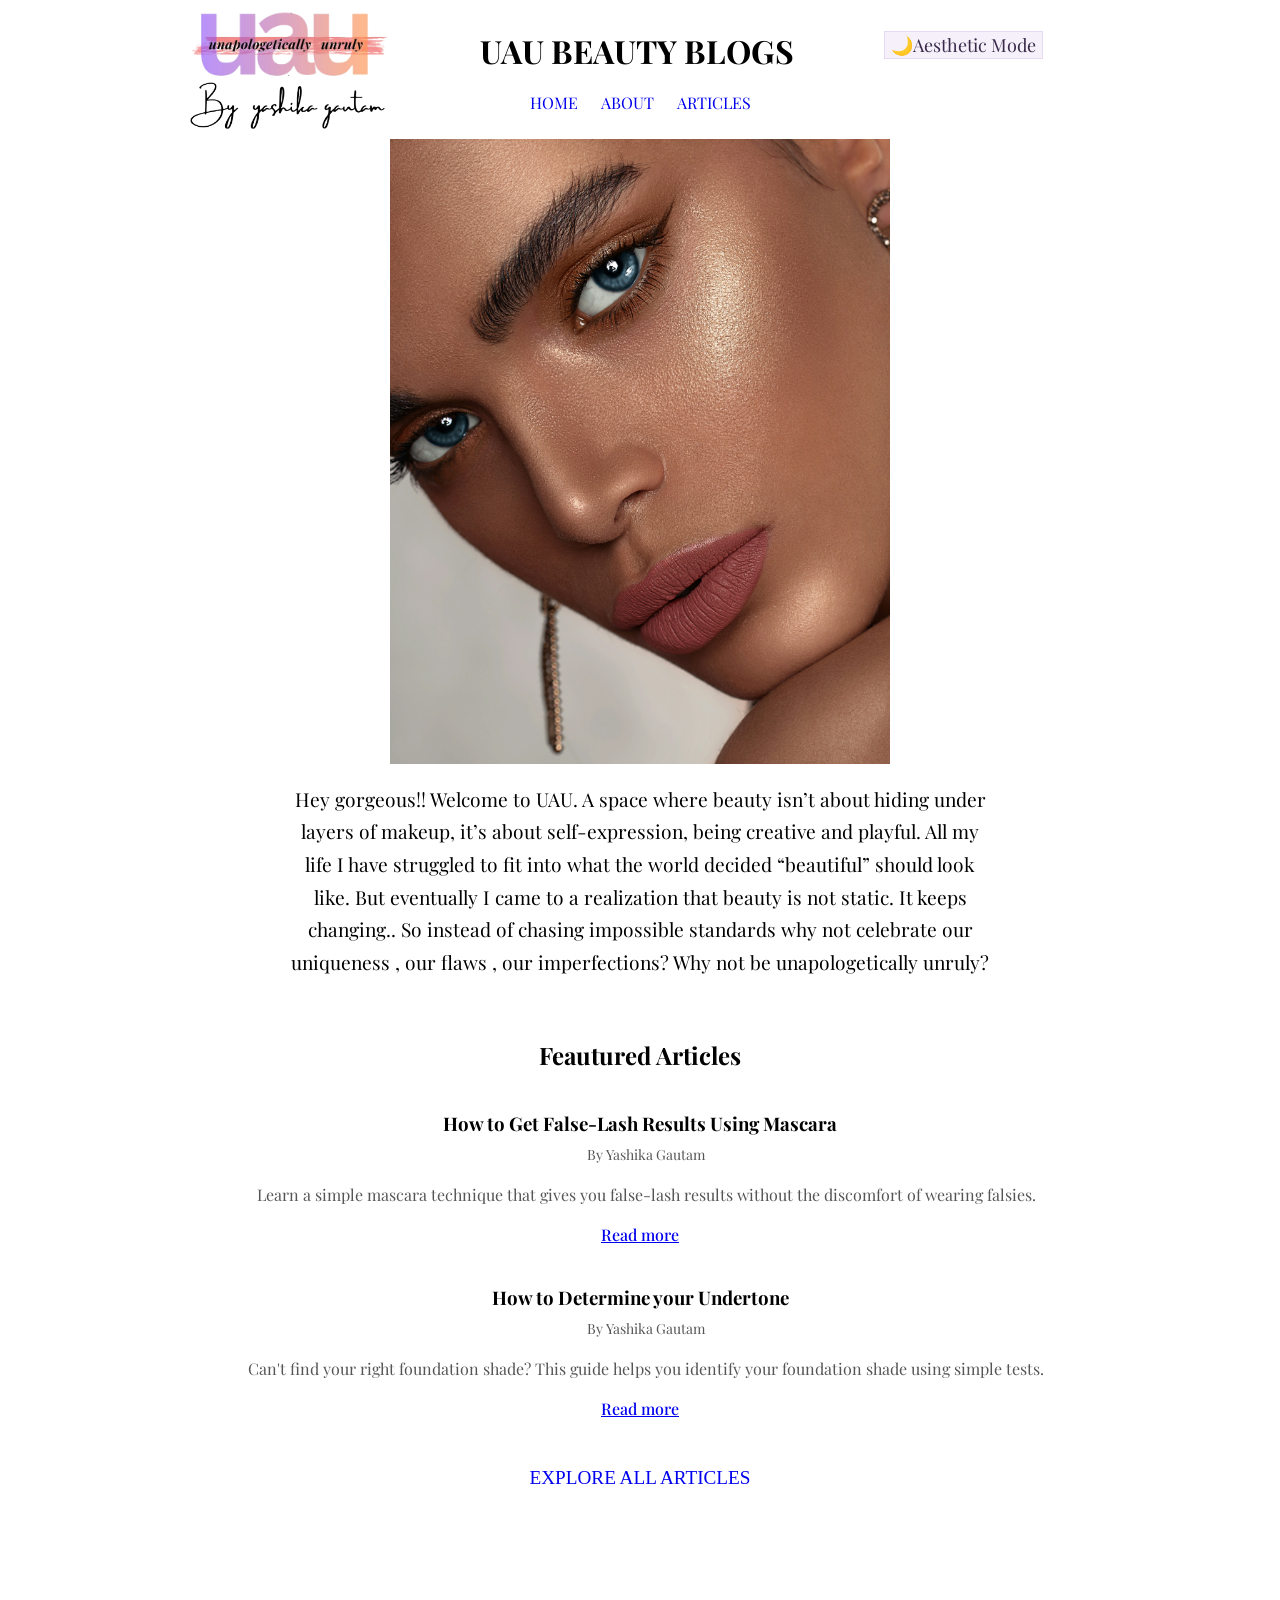
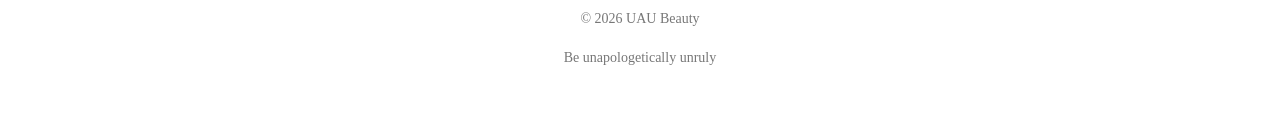
<file: index.html>
<!DOCTYPE html>
<html lang="en">
    <head>

    <meta charset="UTF-8">
    <meta name="viewport" content="width=device-width, initial-scale=1.0">
    <title>UAU Beauty HOME</title>
    <link rel ="<link rel="preconnect" href="https://fonts.googleapis.com">
<link rel="preconnect" href="https://fonts.gstatic.com" crossorigin>
<link href="https://fonts.googleapis.com/css2?family=Playfair+Display:ital,wght@0,400..900;1,400..900&display=swap" rel="stylesheet">
    <link rel="stylesheet"href="style.css">
    </head>
    <body>
        <header class ="site-header">
          
            <div class="brand">
           
                  <img src="LOGO.png"alt="LOGO" class="LOGO">
                  
                  
             <h1>UAU BEAUTY BLOGS</h1>
              <button id="Toggle">🌙Aesthetic Mode</button>
          </div>
           
            <div class="gg">
           
           <IMG src="SIGN.png"alt="SIGN"class ="SIGN">
            
            <nav>
                <a href="HOME.html">HOME</a>
                <a href="ABOUT.html">ABOUT</a>
            <a href="ARTICLES.html">ARTICLES</a>
            
        </nav>
      </div>
        </header>
        <main>
          
        <img src="HERO.JPG.jpg"alt="Aesthetic makeup image" class="heroimage">
        <section class ="why">
        <p  >Hey gorgeous!! Welcome to UAU. A space where beauty isn’t about hiding under layers of makeup, it’s about self-expression, being creative and playful. All my life I have struggled to fit into what the world decided “beautiful” should look like. But eventually I came to a realization that beauty is not static. It keeps changing.. So instead of chasing impossible standards why not celebrate our uniqueness , our flaws , our imperfections? Why not be unapologetically unruly?</p>
        </section>
        <section class="featured">
            <h2> Feautured Articles</h2>
            <div claSS="Articles preview">
        <article class="CARD">
             <h3>How to Get False-Lash Results Using Mascara</h3>
    <p class="meta">By Yashika Gautam</p>
    <p>
      Learn a simple mascara technique that gives you false-lash results
      without the discomfort of wearing falsies.
    </p>
     <a href="EYELASH ARTICLE.html">Read more</a>
        </article>

      <article class="CARD">
        <div>
              <h3>How to Determine your Undertone</h3>
    <p class="meta">By Yashika Gautam</p>
    <p>
      Can't find your right foundation shade? This guide helps you identify your foundation shade using simple tests.
    </p>
    </p>
     <a href="#">Read more</a>
            
        </article>
        </div>
        
        </section>
       
         <div class ="home-cta">
            <a href="ARTICLES.html">EXPLORE ALL ARTICLES</a>
         </div>
     </div>
     </main>
     <footer class="site-footer">
          <p>&copy 2026 UAU Beauty</p>
          <p> Be unapologetically unruly</p>
        </footer>
        <script src="java.js" ></script>
     </body>
</html>
</file>
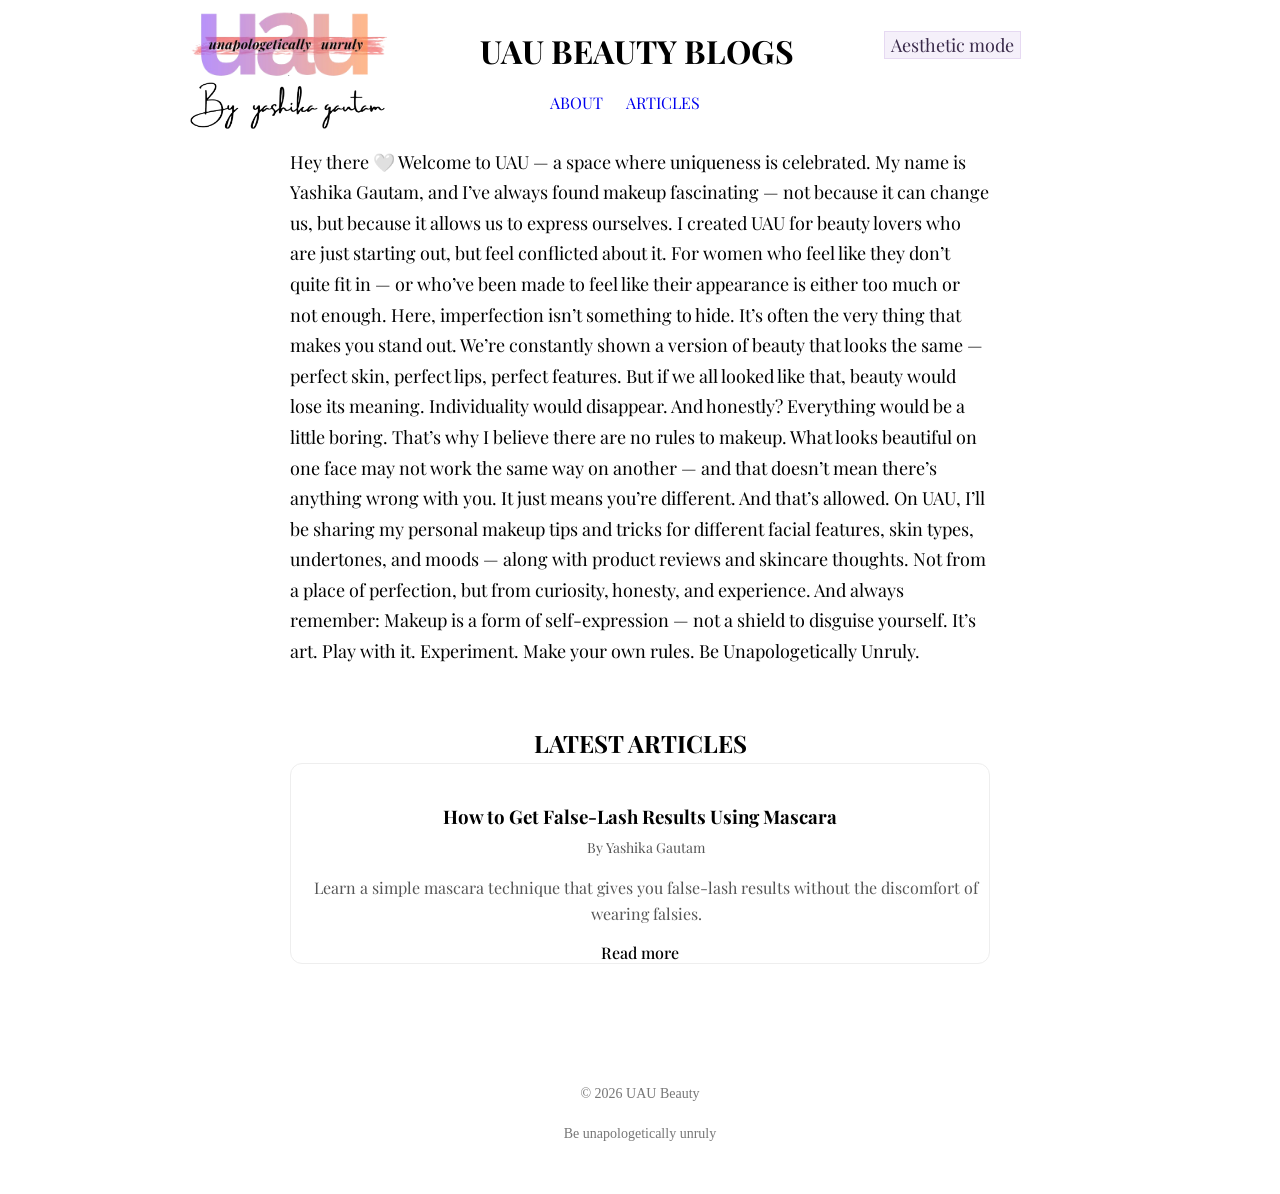
<file: ABOUT.html>
<!DOCTYPE html>
<html lang="en">
    <head>

    <meta charset="UTF-8">
    <meta name="viewport" content="width=device-width, initial-scale=1.0">
    <title>UAU Beauty INTRODUCTION</title>
    <link rel="preconnect" href="https://fonts.googleapis.com">
<link rel="preconnect" href="https://fonts.gstatic.com" crossorigin>
<link href="https://fonts.googleapis.com/css2?family=Playfair+Display:ital,wght@0,400..900;1,400..900&display=swap" rel="stylesheet">
    <link rel="stylesheet"href="style.css">
    </head>
    <body>
        <header class ="site-header">
          
            <div class="brand">
           
                  <img src="LOGO.png"alt="LOGO" class="LOGO">
                  
                  
             <h1>UAU BEAUTY BLOGS</h1>
              <button id="Toggle">Aesthetic mode</button>
          </div>
           
            <div class="gg">
           
           <IMG src="SIGN.png"alt="SIGN"class ="SIGN">
            
            <nav>
                <a href="HOME.html"></a>
                <a href="ABOUT.html">ABOUT</a>
            <a href="ARTICLES.html">ARTICLES</a>
            
        </nav>
      </div>
        </header>
        <main class="content">
            <section class ="intro">
                <p>
                    Hey there 🤍 Welcome to UAU — a space where uniqueness is celebrated.
My name is Yashika Gautam, and I’ve always found makeup fascinating — not because it can change us, but because it allows us to express ourselves.
I created UAU for beauty lovers who are just starting out, but feel conflicted about it.
For women who feel like they don’t quite fit in — or who’ve been made to feel like their appearance is either too much or not enough.
Here, imperfection isn’t something to hide.
It’s often the very thing that makes you stand out.
We’re constantly shown a version of beauty that looks the same — perfect skin, perfect lips, perfect features. But if we all looked like that, beauty would lose its meaning. Individuality would disappear. And honestly? Everything would be a little boring.
That’s why I believe there are no rules to makeup.
What looks beautiful on one face may not work the same way on another — and that doesn’t mean there’s anything wrong with you. It just means you’re different. And that’s allowed.
On UAU, I’ll be sharing my personal makeup tips and tricks for different facial features, skin types, undertones, and moods — along with product reviews and skincare thoughts. Not from a place of perfection, but from curiosity, honesty, and experience.
And always remember:
Makeup is a form of self-expression — not a shield to disguise yourself.
It’s art. Play with it. Experiment. Make your own rules.
Be Unapologetically Unruly.
                </p>
            </section>
            <section class="latest articles">
                <h2>LATEST ARTICLES</h2>
                  <article class="preview">
                    
                    <a href="EYELASH ARTICLE.html" class="previewlink">
    <h3>How to Get False-Lash Results Using Mascara</h3>
    <p class="meta">By Yashika Gautam</p>
    <p>
      Learn a simple mascara technique that gives you false-lash results
      without the discomfort of wearing falsies.
    </p>
    <span class="read-more">Read more</span>
    </a>
     <script src="java.js" ></script>
  </article>
            </section>
        </main>
         <footer class="site-footer">
          <p>&copy 2026 UAU Beauty</p>
          <p> Be unapologetically unruly</p>
        </footer>
    
   
</html>
</file>
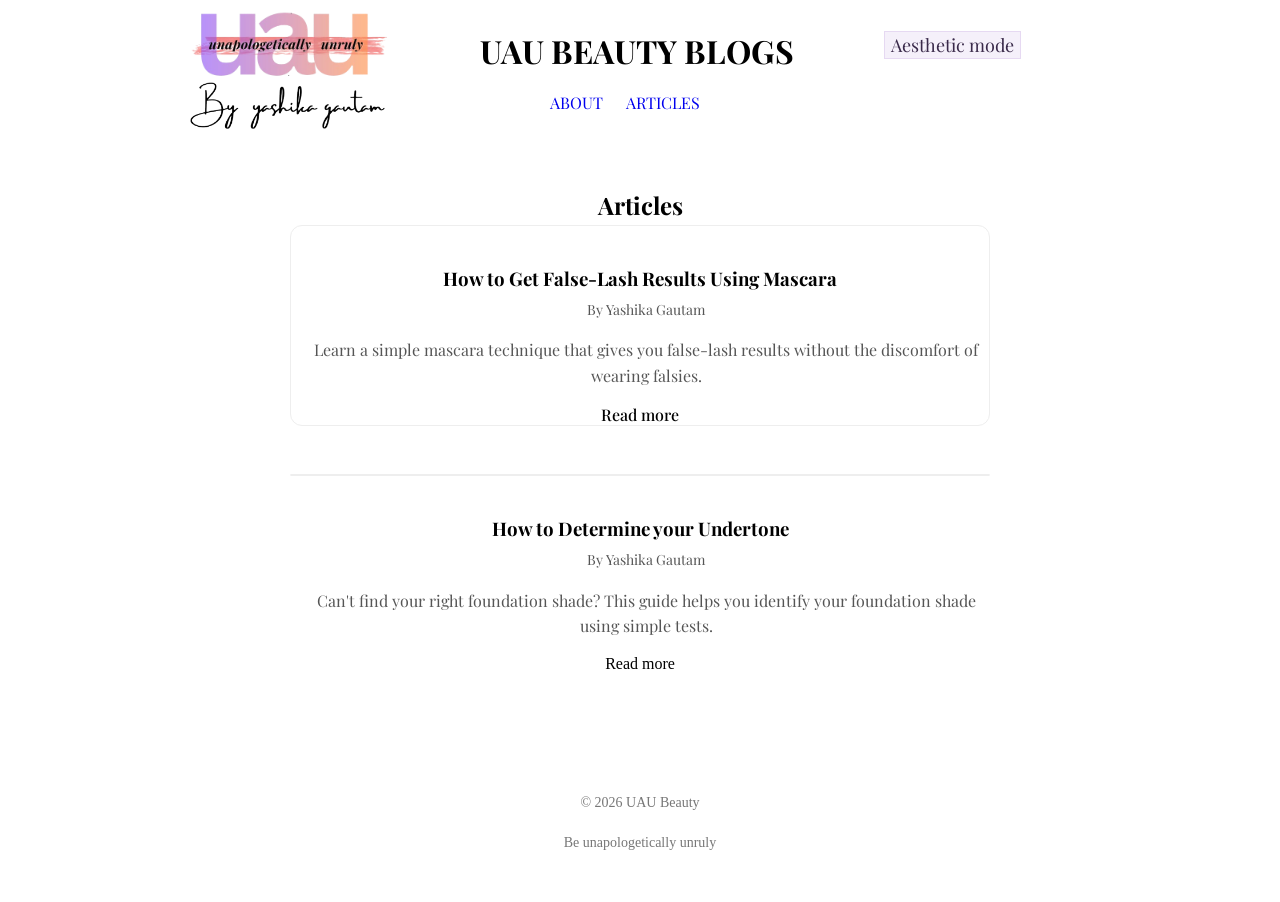
<file: ARTICLES.html>
<!DOCTYPE html>
<html lang="en">
    <head>

    <meta charset="UTF-8">
    <meta name="viewport" content="width=device-width, initial-scale=1.0">
    <title>UAU Beauty</title>
    <link rel ="<link rel="preconnect" href="https://fonts.googleapis.com">
<link rel="preconnect" href="https://fonts.gstatic.com" crossorigin>
<link href="https://fonts.googleapis.com/css2?family=Playfair+Display:ital,wght@0,400..900;1,400..900&display=swap" rel="stylesheet">
    <link rel="stylesheet"href="style.css">
    </head>
    <body>
         <header class ="site-header">
          
            <div class="brand">
           
                  <img src="LOGO.png"alt="LOGO" class="LOGO">
                  
                  
             <h1>UAU BEAUTY BLOGS</h1>
              <button id="Toggle">Aesthetic mode</button>
          </div>
           
            <div class="gg">
           
           <IMG src="SIGN.png"alt="SIGN"class ="SIGN">
            
            <nav>
                <a href="HOME.html"></a>
                <a href="ABOUT.html">ABOUT</a>
            <a href="ARTICLES.html">ARTICLES</a>
            
        </nav>
      </div>
        </header>
       <h2>Articles</h2>

<section class="articles-list">

  <article class="preview">
    <a href="EYELASH ARTICLE.html" class="previewlink">
    <h3>How to Get False-Lash Results Using Mascara</h3>
    <p class="meta">By Yashika Gautam</p>
    <p>
      Learn a simple mascara technique that gives you false-lash results
      without the discomfort of wearing falsies.
    </p>
     <span class="read-more">Read more</span>
    </a>
  </article>
  <article class="preview">
     <a href="#" class="previewlink"></a>
    <h3>How to Determine your Undertone</h3>
    <p class="meta">By Yashika Gautam</p>
    <p>
      Can't find your right foundation shade? This guide helps you identify your foundation shade using simple tests.
    </p>
      <span class="read-more">Read more</span>
  </a>
  </article>

  


</section>
 <script src="java.js" ></script>

        </main>
        <footer class="site-footer">
          <p>&copy 2026 UAU Beauty</p>
          <p> Be unapologetically unruly</p>
        </footer>
</html>
</file>
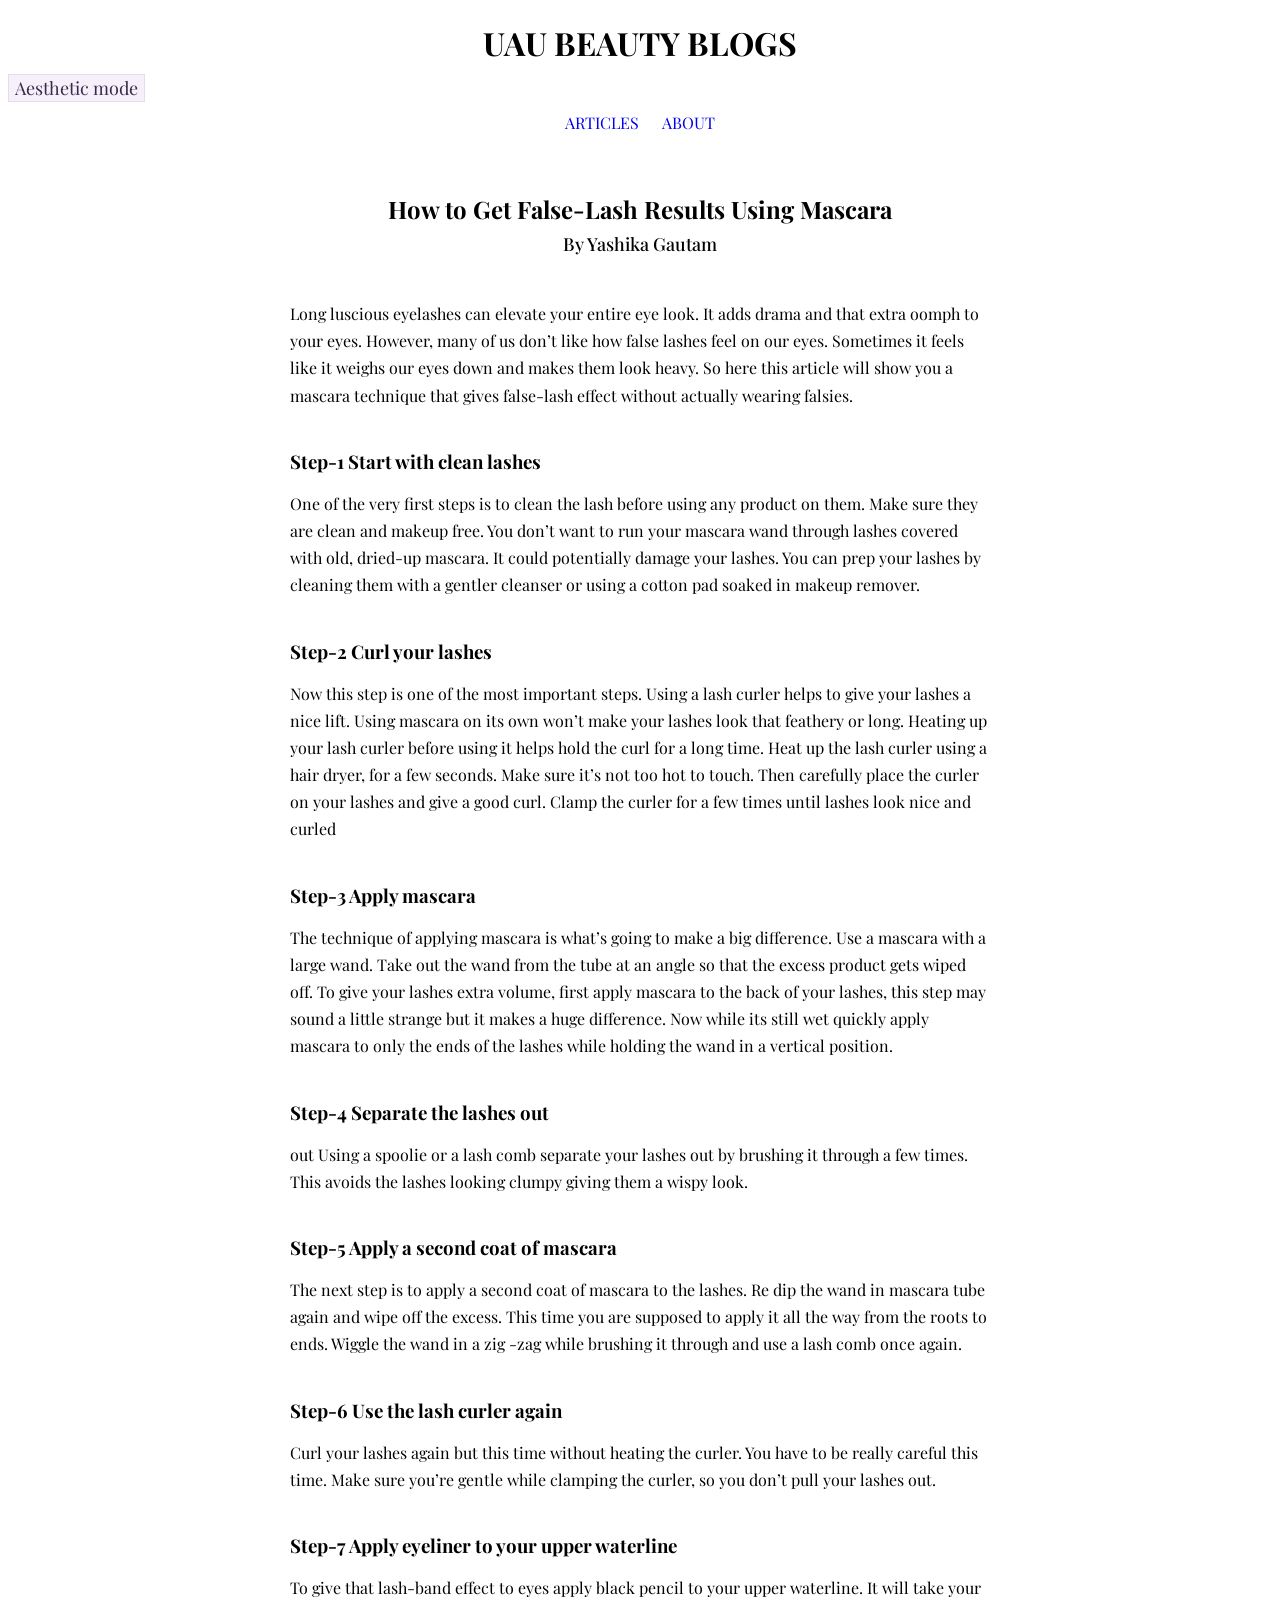
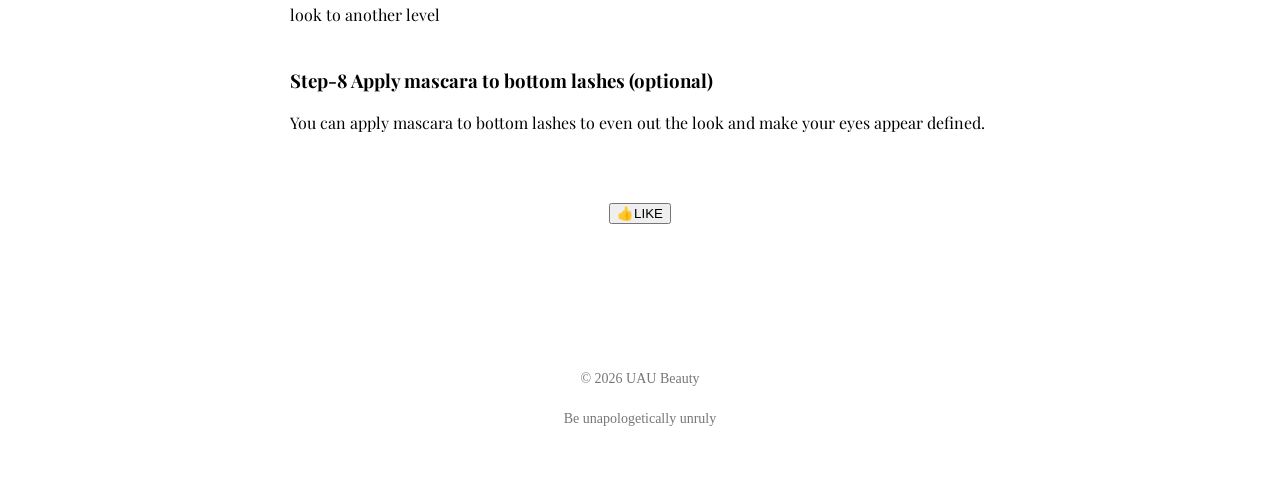
<file: EYELASH ARTICLE.html>
<!DOCTYPE html>
<html lang="en">
<head>

    <meta charset="UTF-8">
    <meta name="viewport" content="width=device-width, initial-scale=1.0">
    <title>MASCARA TRICK</title>
    <link rel="preconnect" href="https://fonts.googleapis.com">
<link rel="preconnect" href="https://fonts.gstatic.com" crossorigin>
<link href="https://fonts.googleapis.com/css2?family=Playfair+Display:ital,wght@0,400..900;1,400..900&display=swap" rel="stylesheet">
    <link rel="stylesheet"href="style.css">
    </head>
    <body>
        <header> <h1>UAU BEAUTY BLOGS</h1>
           <button id="Toggle">Aesthetic mode</button>

        <nav>
            <a href="HOME.html"></a>
            <a href="ARTICLES.html">ARTICLES</a>
            <a href="ABOUT.html">ABOUT</a>
        </nav>
        </header>
        <main class="content">
            <article>
    <h2>How to Get False-Lash Results Using Mascara</h2>
    <p class="tag"> By Yashika Gautam</p>
    
    <p>
          Long luscious eyelashes can elevate your entire eye look. It adds drama and that extra oomph to your eyes. However, many of us don’t like how false lashes feel on our eyes. Sometimes it feels like it weighs our eyes down and makes them look heavy. So here this article will show you a mascara technique that gives false-lash effect without actually wearing falsies.</p>
    </p>
    <h3>Step-1 Start with clean lashes </h3>
  <p>One of the very first steps is to clean the lash before using any product on them. Make sure they are clean and makeup free. You don’t want to run your mascara wand through lashes covered with old, dried-up mascara. It could potentially damage your lashes. You can prep your lashes by cleaning them with a gentler cleanser or using a cotton pad soaked in makeup remover.</p>
    <h3>Step-2 Curl your lashes </h3>
    <p>Now this step is one of the most important steps. Using a lash curler helps to give your lashes a nice lift. Using mascara on its own won’t make your lashes look that feathery or long. Heating up your lash curler before using it helps hold the curl for a long time. Heat up the lash curler using a hair dryer, for a few seconds. Make sure it’s not too hot to touch. Then carefully place the curler on your lashes and give a good curl. Clamp the curler for a few times until lashes look nice and curled</p>

  </p>
  <h3> Step-3 Apply mascara </h3>
  <p>The technique of applying mascara is what’s going to make a big difference. Use a mascara with a large wand. Take out the wand from the tube at an angle so that the excess product gets wiped off. To give your lashes extra volume, first apply mascara to the back of your lashes, this step may sound a little strange but it makes a huge difference. Now while its still wet quickly apply mascara to only the ends of the lashes while holding the wand in a vertical position. </p>
  <h3>Step-4 Separate the lashes out </h3>
  <p>out Using a spoolie or a lash comb separate your lashes out by brushing it through a few times. This avoids the lashes looking clumpy giving them a wispy look.</p>
  <h3>Step-5 Apply a second coat of mascara</h3>
  <p>The next step is to apply a second coat of mascara to the lashes. Re dip the wand in mascara tube again and wipe off the excess. This time you are supposed to apply it all the way from the roots to ends. Wiggle the wand in a zig -zag while brushing it through and use a lash comb once again.</p>
  <h3>Step-6 Use the lash curler again </h3>
  <p>Curl your lashes again but this time without heating the curler. You have to be really careful this time. Make sure you’re gentle while clamping the curler, so you don’t pull your lashes out.</p>
  <h3>
Step-7 Apply eyeliner to your upper waterline </h2>
<p>To give that lash-band effect to eyes apply black pencil to your upper waterline. It will take your look to another level</p>
<h3>Step-8 Apply mascara to bottom lashes (optional)</h3>
<p>You can apply mascara to bottom lashes to even out the look and make your eyes appear defined. </p>
</article>
<div class="like">
<button id="Like">👍LIKE</button>
</div>

</main>

 <footer class="site-footer">
          <p>&copy 2026 UAU Beauty</p>
          <p> Be unapologetically unruly</p>
        </footer>
        <script src="java.js"></script>

    
</body>
</html>
</file>
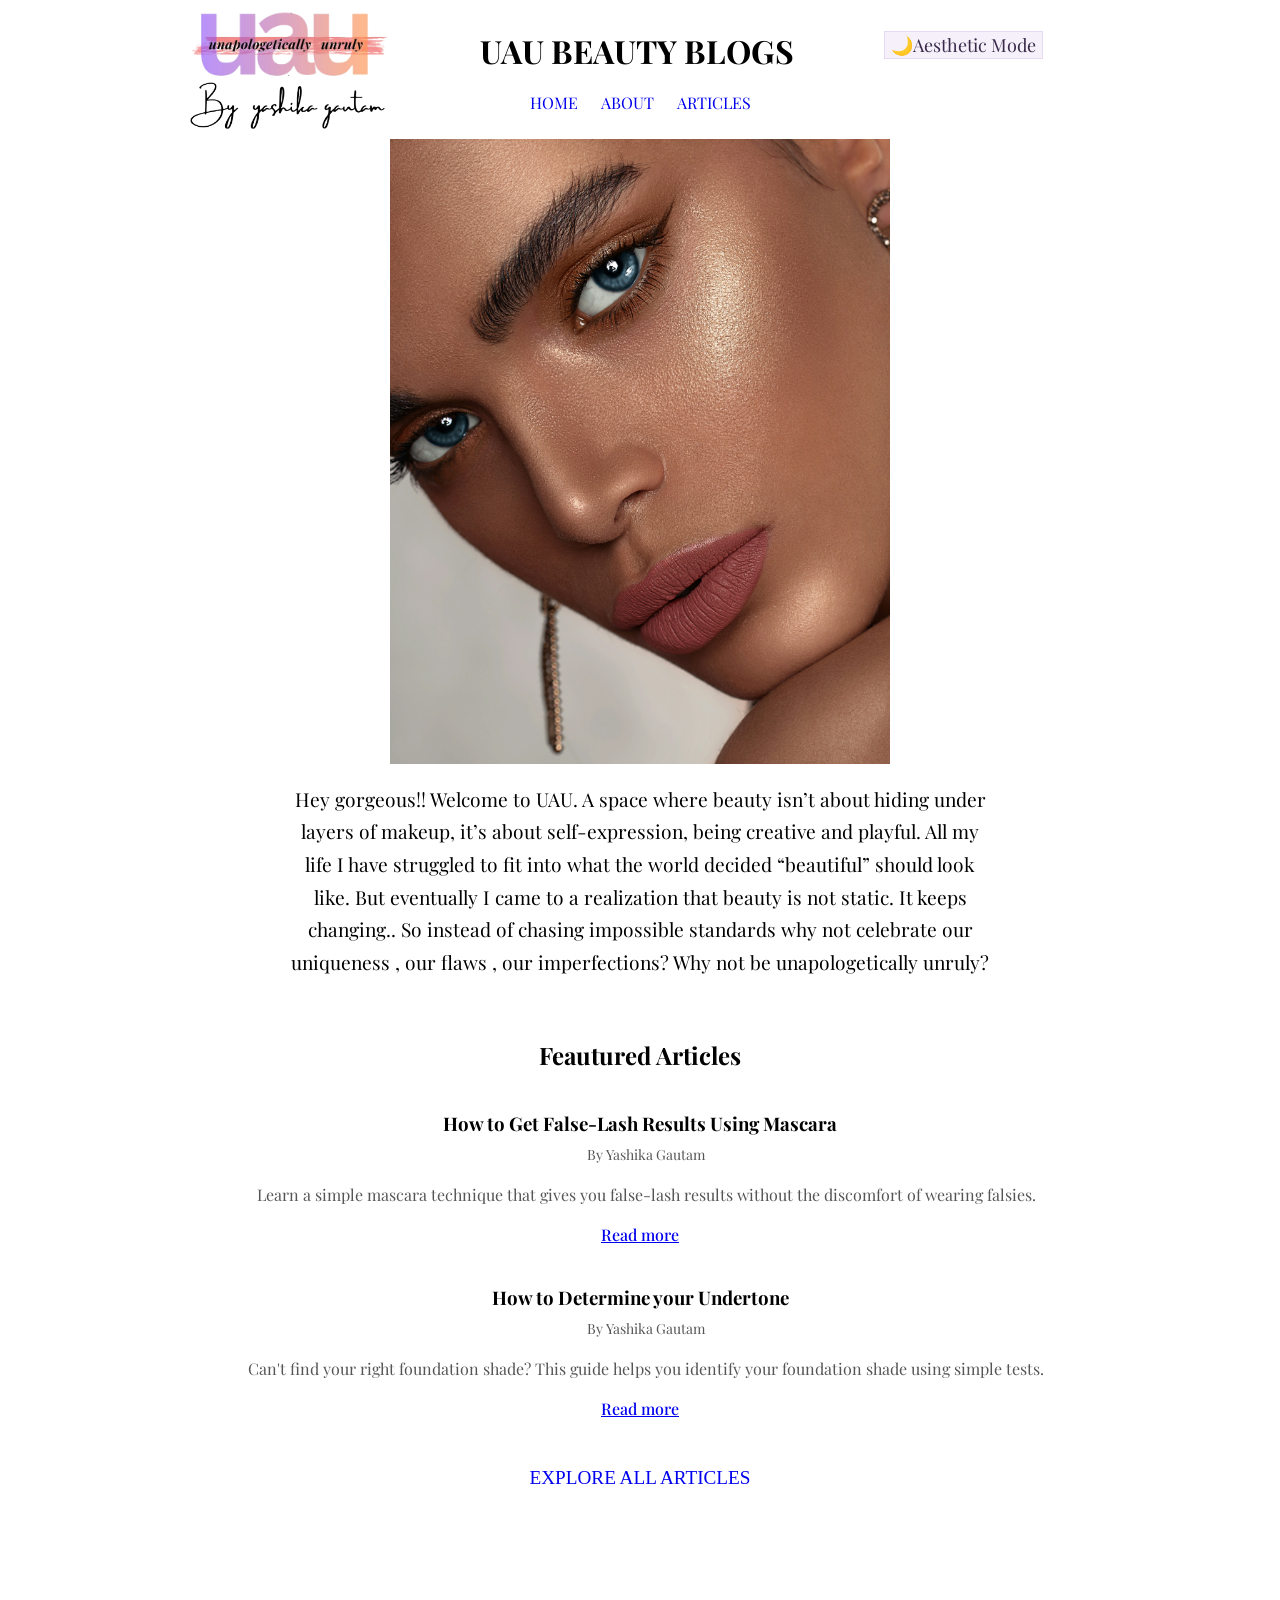
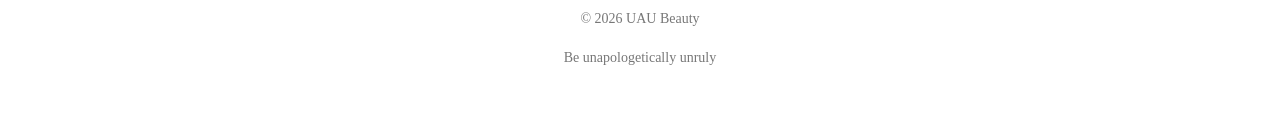
<file: HOME.html>
<!DOCTYPE html>
<html lang="en">
    <head>

    <meta charset="UTF-8">
    <meta name="viewport" content="width=device-width, initial-scale=1.0">
    <title>UAU Beauty HOME</title>
    <link rel ="<link rel="preconnect" href="https://fonts.googleapis.com">
<link rel="preconnect" href="https://fonts.gstatic.com" crossorigin>
<link href="https://fonts.googleapis.com/css2?family=Playfair+Display:ital,wght@0,400..900;1,400..900&display=swap" rel="stylesheet">
    <link rel="stylesheet"href="style.css">
    </head>
    <body>
        <header class ="site-header">
          
            <div class="brand">
           
                  <img src="LOGO.png"alt="LOGO" class="LOGO">
                  
                  
             <h1>UAU BEAUTY BLOGS</h1>
              <button id="Toggle">🌙Aesthetic Mode</button>
          </div>
           
            <div class="gg">
           
           <IMG src="SIGN.png"alt="SIGN"class ="SIGN">
            
            <nav>
                <a href="HOME.html">HOME</a>
                <a href="ABOUT.html">ABOUT</a>
            <a href="ARTICLES.html">ARTICLES</a>
            
        </nav>
      </div>
        </header>
        <main>
          
        <img src="HERO.JPG.jpg"alt="Aesthetic makeup image" class="heroimage">
        <section class ="why">
        <p  >Hey gorgeous!! Welcome to UAU. A space where beauty isn’t about hiding under layers of makeup, it’s about self-expression, being creative and playful. All my life I have struggled to fit into what the world decided “beautiful” should look like. But eventually I came to a realization that beauty is not static. It keeps changing.. So instead of chasing impossible standards why not celebrate our uniqueness , our flaws , our imperfections? Why not be unapologetically unruly?</p>
        </section>
        <section class="featured">
            <h2> Feautured Articles</h2>
            <div claSS="Articles preview">
        <article class="CARD">
             <h3>How to Get False-Lash Results Using Mascara</h3>
    <p class="meta">By Yashika Gautam</p>
    <p>
      Learn a simple mascara technique that gives you false-lash results
      without the discomfort of wearing falsies.
    </p>
     <a href="EYELASH ARTICLE.html">Read more</a>
        </article>

      <article class="CARD">
        <div>
              <h3>How to Determine your Undertone</h3>
    <p class="meta">By Yashika Gautam</p>
    <p>
      Can't find your right foundation shade? This guide helps you identify your foundation shade using simple tests.
    </p>
    </p>
     <a href="#">Read more</a>
            
        </article>
        </div>
        
        </section>
       
         <div class ="home-cta">
            <a href="ARTICLES.html">EXPLORE ALL ARTICLES</a>
         </div>
     </div>
     </main>
     <footer class="site-footer">
          <p>&copy 2026 UAU Beauty</p>
          <p> Be unapologetically unruly</p>
        </footer>
        <script src="java.js" ></script>
     </body>
</html>
</file>
<file: style.css>
h1{
    text-align: center;
    font-family: 'playfair display';
    margin-bottom: 10px;

}
h2{
    text-align: center;
    margin-bottom: 4px;
     font-family: 'playfair display';
     margin-top: 60px;
}
.content{
    max-width: 700px;
    margin: 0 auto;
    padding: 0 20px;
    font-family: 'playfair display';
}
h3{
    margin-top: 40px;
    margin-bottom: 10px;
}
p{
    margin-bottom: 16px;
    line-height: 1.7;
}
body{
}

.tag{
    text-align: center;
    font-size: 18px;
     font-weight: 500;
     margin-top: 3px;
     margin-bottom: 40px;
}
nav{
    text-align: center;
     font-family: 'playfair display';
     margin-top: 10px;
   
}
nav a {margin-right: 20px;
    text-decoration: none;
 margin-top: 10px;

}
.preview{
    text-align: center;
    margin-bottom: 48px;
    
}
.previewlink{
    border: 1PX solid #eee;
    border-radius: 12px;
    background-color: #fff;
    transition: :transform 0.2s ease, box-shadow 0.2s ease;

}
.previewlink:hover{
    transform: : translateY(-4px);
    box-shadow: 0 8px 20px;
    rgba(0,0,0,0.08);
}
.nav:hover{
    

}
.articles-list{
    max-width: 700px;
    text-align: center;
     margin: 0 auto;
    padding: 0 20px;
}
.meta{
    
    font-size: 14px;
    color: #777;
    margin-bottom: 12px;
    margin-top: 3px;
}
.preview p{
    line-height: 1.6;
    margin-left: 12px;
    font-weight: 400;
    font-family: 'playfair display';
    color: #555;
  
}
.preview a {
    font-weight: 500;
    text-decoration: ;
     font-family: 'playfair display';
    
}
.preview h3{
    font-weight: bold;
    margin-bottom: 8px;
     font-family: 'playfair display';

    
}
header{
    margin-bottom: 10px;
}
.intro{
    font-family: 'playfair display';
    line-height: 1.7;
    font-size: large;
}
.latest article h2{
    margin-top: 8px;
}
.intro{
    margin-top: 5px;
}
.previewlink{
    text-decoration: none;
    color: inherit;
    display: block;
}
.preview:hover{
    transform: translateY(-4px);
    opacity:0.75;
}
.site-footer{
    margin-top: 80px;
    padding: 24px 0;
    text-align: center;
    font-size: 14px;
    color: #777;
}
.heroimage{
    max-width: 500px;
    margin: 10px auto ;
    margin-bottom: 10px;
    display: block;
}


.LOGO{
    height: auto;
max-width: 200px;
margin-bottom: 0px;
padding-bottom: 0px;
    
}
.site-header{
    max-width: 900px;
    margin: 0 auto;
    padding: 0px 16px;

}
.brand{
     display: flex;
    align-items: center;
  gap:90px;

}
.SIGN{
    height: auto;
    max-width: 200px;
    margin-top: 0px;
    padding-top: 0px;
    
}
.gg{
    display: flex;
    gap :140px;

}
.why{
    max-width: 700px;
    text-align: center;
    margin: 0 auto;
    font-family: playfair display;
    font-size: larger;
    line-height: 1.7;
}
.home-cta a{
    text-decoration: none;
    font-weight: 500;
    font-size: larger;
   
   
   
}
.home-cta{
    margin-top: 40px;
    margin: 0px auto;
    padding: 0px 20px;
     max-width: 700px;
      text-align: center;
}
body.dark{
background-image: url(background.jpg);

}

 body.dark .site-header{
    
   background-color: rgba(255, 255, 255, 0.10);
   background-blend-mode: lighten;

 }
#Toggle{
font-family:playfair display;
font-size: large;
system-ui, sans-serif;
background:#f5f0fa;
color:#3a2a4a;
border:1px solid #e6d9f2;

 }
.like{
    text-align: center;
    padding: 25px;
    margin-top: 40px;
    
   
}
.Like{
    font-size: large;
    text-decoration: dashed;

}
 button.Liked{
    background-color:blue;
    color: #f5f0fa;
}
</file>
